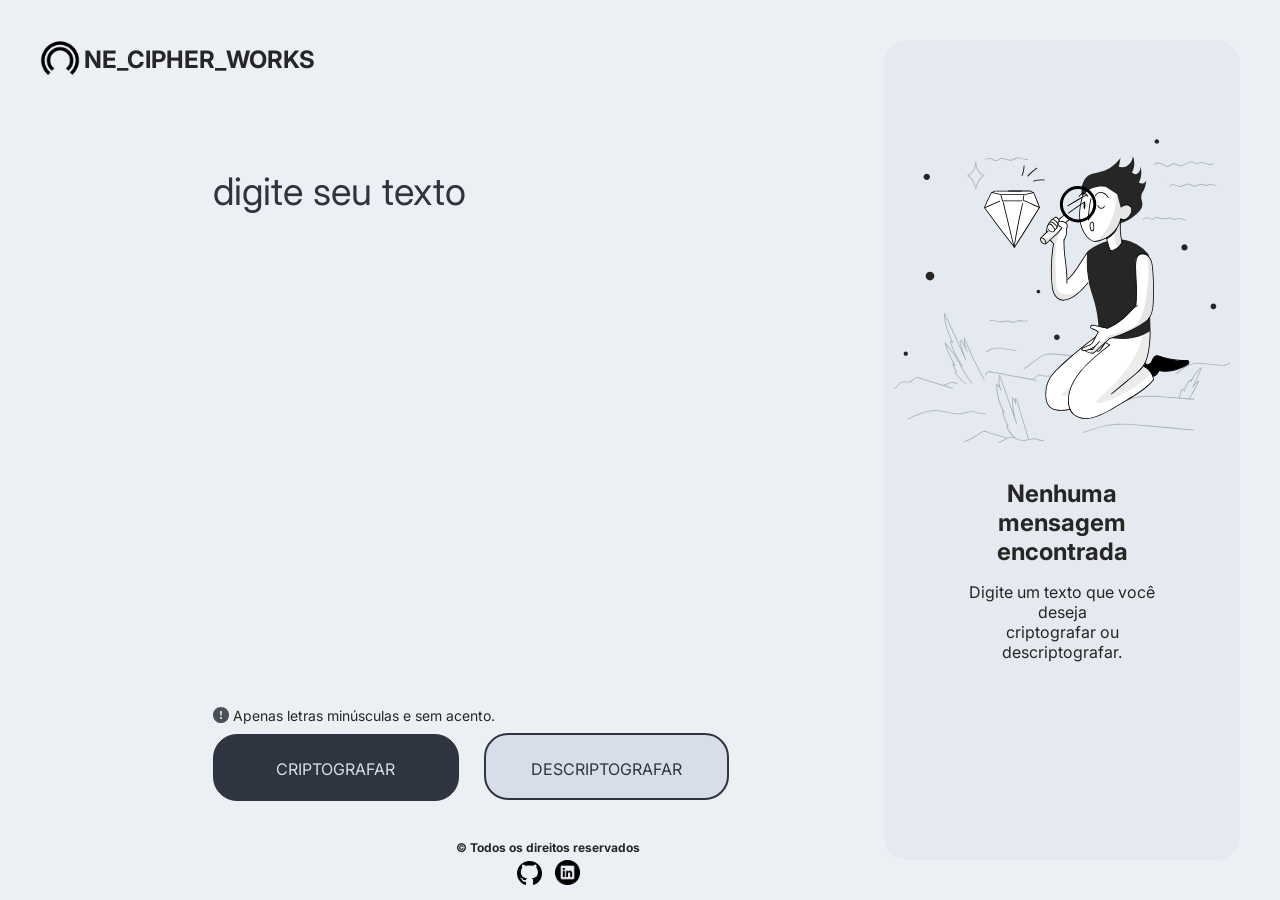
<file: src/index.html>
<!DOCTYPE html>
<html lang="pt-BR">
   <head>
      <meta charset="UTF-8" />
      <meta name="viewport" content="width=device-width, initial-scale=1.0" />
      <link rel="stylesheet" href="./css/style.css" />
      <script src="./js/script.js" defer></script>
      <link rel="shortcut icon" href="/assets/img/c.png" type="image/x-icon">
      <title>Decodificador Challenge</title>
   </head>
   <body>
      <div class="container">
         <header>
            <h1>
               <img src="../assets/img/c.png" alt="Logo do Decodificador" />
               ne_cipher_works
            </h1>
         </header>

         <main>
            <section class="input-box">
               <textarea
                  id="input-text"
                  placeholder="Digite seu texto"
               ></textarea>

               <div class="btn-container">
                  <p>
                     <i class="icon"></i>
                     Apenas letras minúsculas e sem acento.
                  </p>
                  <button id="btn-encrypt">criptografar</button>
                  <button id="btn-decrypt">descriptografar</button>
               </div>
            </section>

            <section class="output-box">
               <div class="output-container">
                  <textarea id="output-text"></textarea>
                  <button class="copy-btn">copiar</button>
               </div>

               <div class="empty-container">
                  <div>
                     <img src="../assets/img/search.svg" alt="Procurando..." />
                  </div>
                  <h2>
                     Nenhuma mensagem<br />
                     encontrada
                  </h2>
                  <p>
                     Digite um texto que você deseja<br />
                     criptografar ou descriptografar.
                  </p>
               </div>
            </section>
         </main>

         <footer>
            <p>&copy; Todos os direitos reservados</p>
            <a href="https://github.com/pass0n" target="_blank"
               ><img src="/assets/img/github.png" alt="github"
            /></a>
            <a
               href="https://www.linkedin.com/in/kayllon-passon/"
               target="_blank"
               ><img src="/assets/img/linkedin.png" alt="linkedin"
            /></a>
         </footer>
      </div>
   </body>
</html>
</file>
<file: src/css/style.css>
@import url("https://fonts.googleapis.com/css2?family=Inter&display=swap");
@import url("./__button.css");

:root {
  --color1: #262626;
  --color2: #eceff4;
  --color3: #d8dee9;
  --color4: #e5e9f0;
  --color5: #2e3440;
  font-size: 62.5%;
}

* {
  margin: 0;
  padding: 0;
  box-sizing: border-box;
  font-family: 'Inter', sans-serif;
}

.container {
  height: 100vh;
  background-color: var(--color2);
}

header {
  position: absolute;
  margin: 2.78% 0 0 2.78%;
}

header h1 {
  display: flex;
  align-items: center;
  font-size: 2.4rem;
  text-transform: uppercase;
  color: var(--color1);
}

header img {
  width: 4.8rem;
  transform: rotate(90deg);
  text-transform: uppercase;
}

main {
  display: flex;
  height: calc(100vh - 8rem);
  width: 100vw;
}

.input-box {
  width: calc(100% - (2.78% + 16.67% + 27.78% + 8rem));
  margin: 16.8rem 2.78% 0 16.67%;
}

#input-text {
  height: 80%;
  width: 100%;
  border: none;
  resize: none;
  font-size: 3.8rem;
  text-transform: lowercase;
  color: var(--color5);
  background-color: var(--color2);
}

::placeholder {
  color: var(--color5);
}

#input-text:focus {
  outline: none;
}


.output-box {
  width: 27.78%;
  height: calc(100vh - 8rem);
  margin: 4rem;
  padding: 3.2rem;
  border-radius: 24px;
  background-color: var(--color4);
}

#output-text {
  height: 100%;
  width: 100%;
  border: none;
  resize: none;
  font-size: 2.4rem;
  border-radius: 2.4rem;
  color: var(--color5);
  background-color: var(--color4);
}

#output-text:focus {
  outline: none;
}

i.icon {
  height: 1.6rem;
  width: 1.6rem;
  margin-right: 0.56%;
  display: block;
  background-repeat: no-repeat;
  background-image: url(/assets/img/bi_exclamation-circle-fill.svg);
}

.output-container {
  height: 80%;
  display: none;
}

.empty-container {
  display: flex;
  flex-direction: column;
  align-items: center;
  justify-content: center;
  height: 100%;
  color: var(--color1);
  font-size: 1.6rem;
  text-align: center;
  padding: 3.2rem 3.2rem 13.1rem 3.2rem;
}

.empty-container h2 {
  margin: 3.2rem 0 1.6rem 0;
}

.btn-container {
  margin-top: 15px;
  font-size: 1.4rem;
  color: var(--color1);
}

.btn-container p {
  display: flex;
  align-items: center;
  margin-bottom: 1.56%;
}

footer {
  position: absolute;
  right: 50%;
  text-align: center;
  margin-top: 2rem;
  font-size: 1.2rem;
  font-weight: bold;
  color: var(--color1);
}

footer img {
  width: 3.5rem;
  padding: .5rem;
}
</file>
